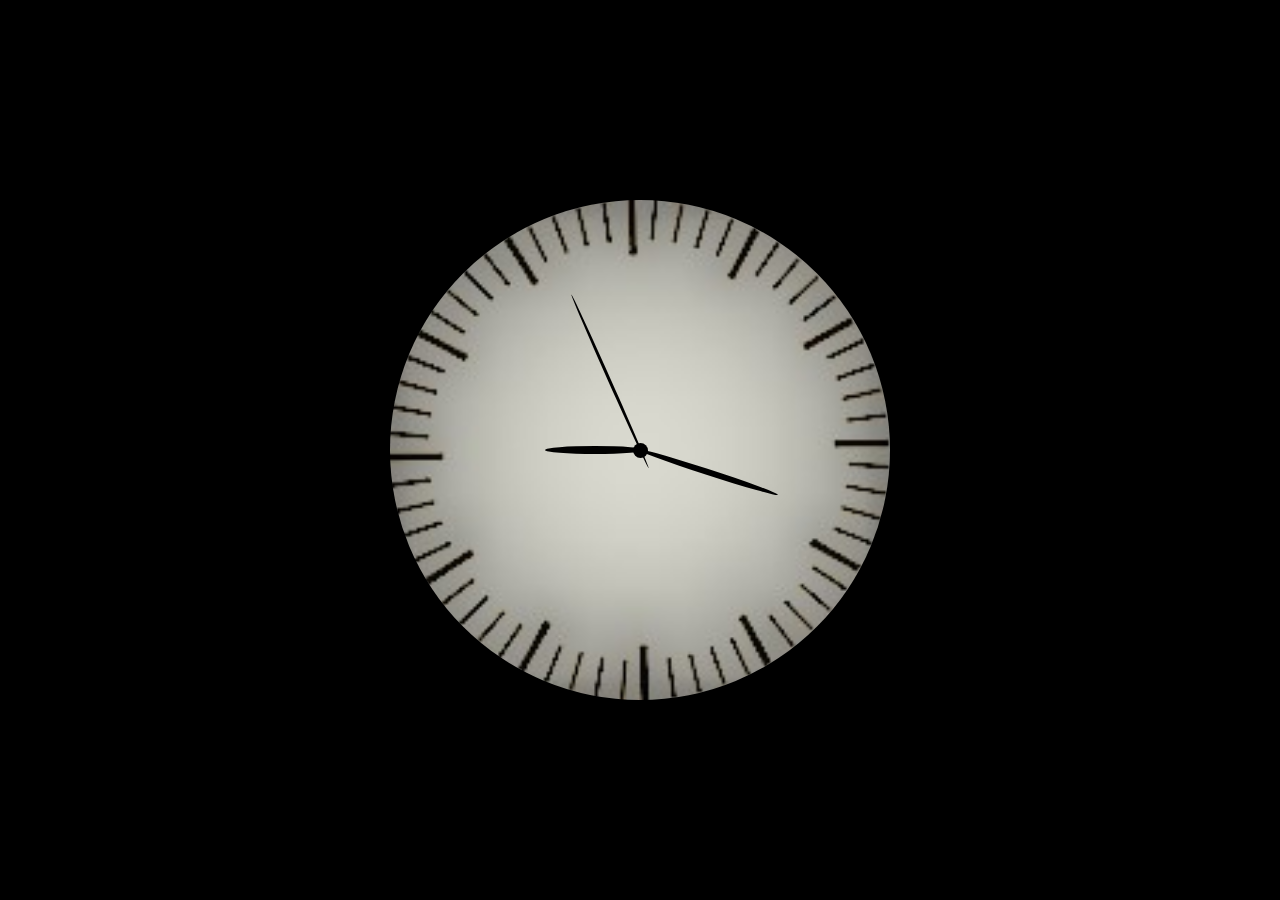
<file: analog-clock/index.html>
<!DOCTYPE html>
<html lang="en">
<head>
    <meta charset="UTF-8">
    <meta http-equiv="X-UA-Compatible" content="IE=edge">
    <meta name="viewport" content="width=device-width, initial-scale=1.0">
    <link rel="stylesheet" href="style.css">
    <title>Analog clock</title>
</head>
<body>
    
  <div class="clock">
    
      <div class="hour">
           <div class="hr" id="hr"></div>
      </div>
      <div class="minute">
        <div class="min" id="min"></div>
   </div>
   <div class="second">
    <div class="sec" id="sec"></div>
   </div>
  </div>

    <script type="text/javascript">
      const deg = 6;
      const hr = document.querySelector('#hr');
      const min = document.querySelector('#min');
      const sec = document.querySelector('#sec');

      setInterval(() => {
        let day = new Date();
        let hh = day.getHours()*30;
        let mm = day.getMinutes()*deg;
        let ss = day.getSeconds()*deg;

       hr.style.transform = `rotateZ(${hh}deg)`;
        min.style.transform = `rotateZ(${mm}deg)`;
        sec.style.transform = `rotateZ(${ss}deg)`;
      });
    </script>
</body>
</html>
</file>
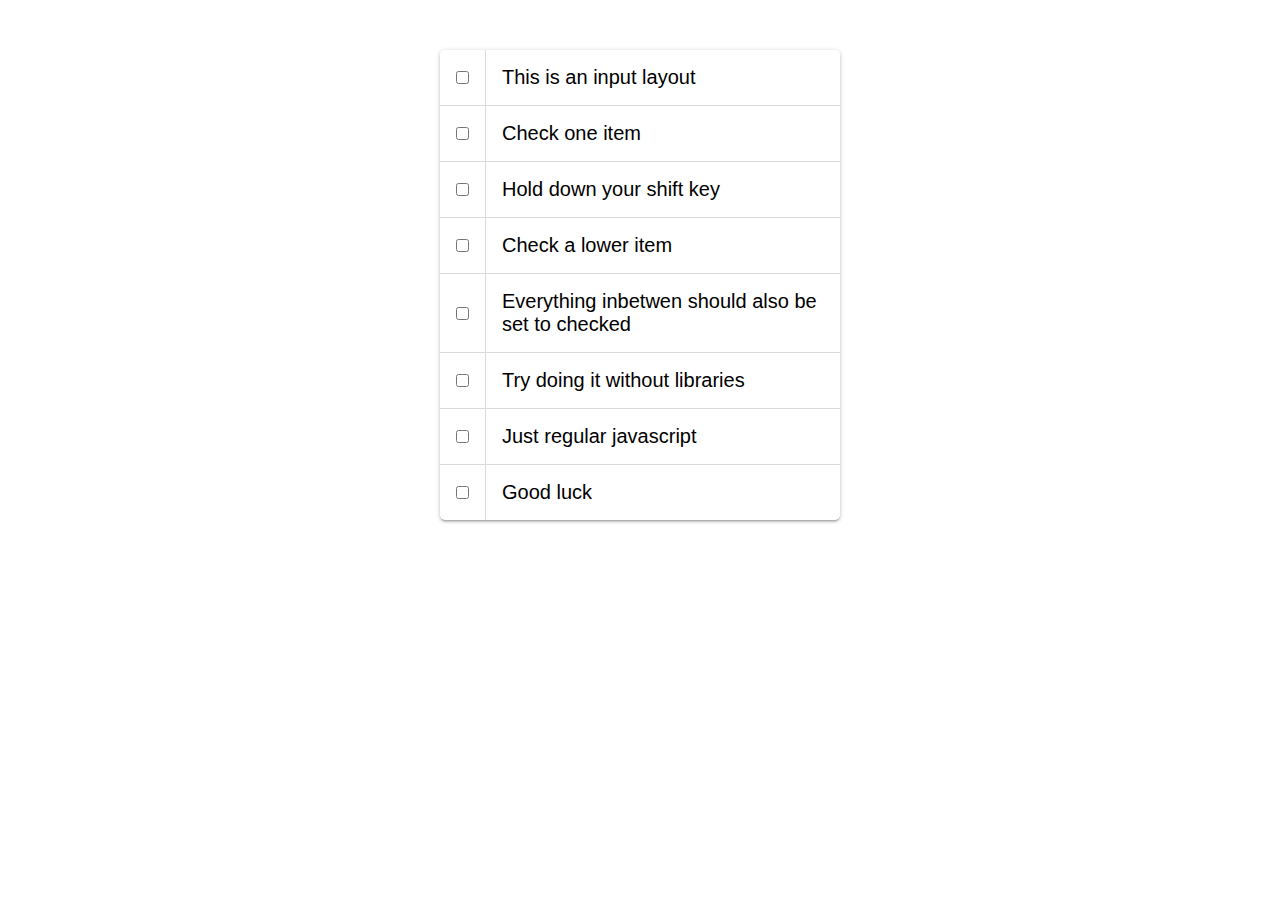
<file: Checkbox-challenge/index.html>
<!DOCTYPE html>
<html lang="en">
<head>
    <meta charset="UTF-8">
    <meta http-equiv="X-UA-Compatible" content="IE=edge">
    <meta name="viewport" content="width=device-width, initial-scale=1.0">
    <link rel="stylesheet" href="style.css">
    
    <title>CheckBox Challenge</title>
</head>
<body>
   
        <div class="inbox">
            
                <div class="item">
                    <input type="checkbox"> 
                    <p>This is an input layout</p>
                </div> 
                <div class="item">
                    <input type="checkbox"> 
                    <p>Check one item</p>
                </div> 
                <div class="item">
                    <input type="checkbox"> 
                    <p>Hold down your shift key</p>
                </div> 
                <div class="item">
                    <input type="checkbox"> 
                    <p>Check a lower item</p>
                </div> 
                <div class="item">
                    <input type="checkbox"> 
                    <p>Everything inbetwen should also be set to checked</p>
                </div> 
                <div class="item">
                    <input type="checkbox"> 
                    <p>Try doing it without libraries</p>
                </div> 
                <div class="item">
                    <input type="checkbox"> 
                    <p>Just regular javascript</p>
                </div> 
                <div class="item">
                    <input type="checkbox"> 
                    <p>Good luck</p>
                </div> 
             </div>
        </div>
    </div>


    <script>
        const checkboxes = document.querySelectorAll('.inbox input[type="checkbox"]');

        let lastchecked;

        function handleCheck(e) {
                    
            let inBetween = false;

            if(e.shiftKey && this.checked) {
                checkboxes.forEach(checkbox => {
                    console.log(checkbox);
                    if(checkbox === this || checkbox === lastchecked) {
                        inBetween = !inBetween;
                    }
                    if(inBetween) {
                        checkbox.checked = true;
                    }
                });
            }
        
        lastchecked = this;
    }
        checkboxes.forEach(checkbox => checkbox.addEventListener('click', handleCheck));
        
    </script>

   </body>
</html>
</file>
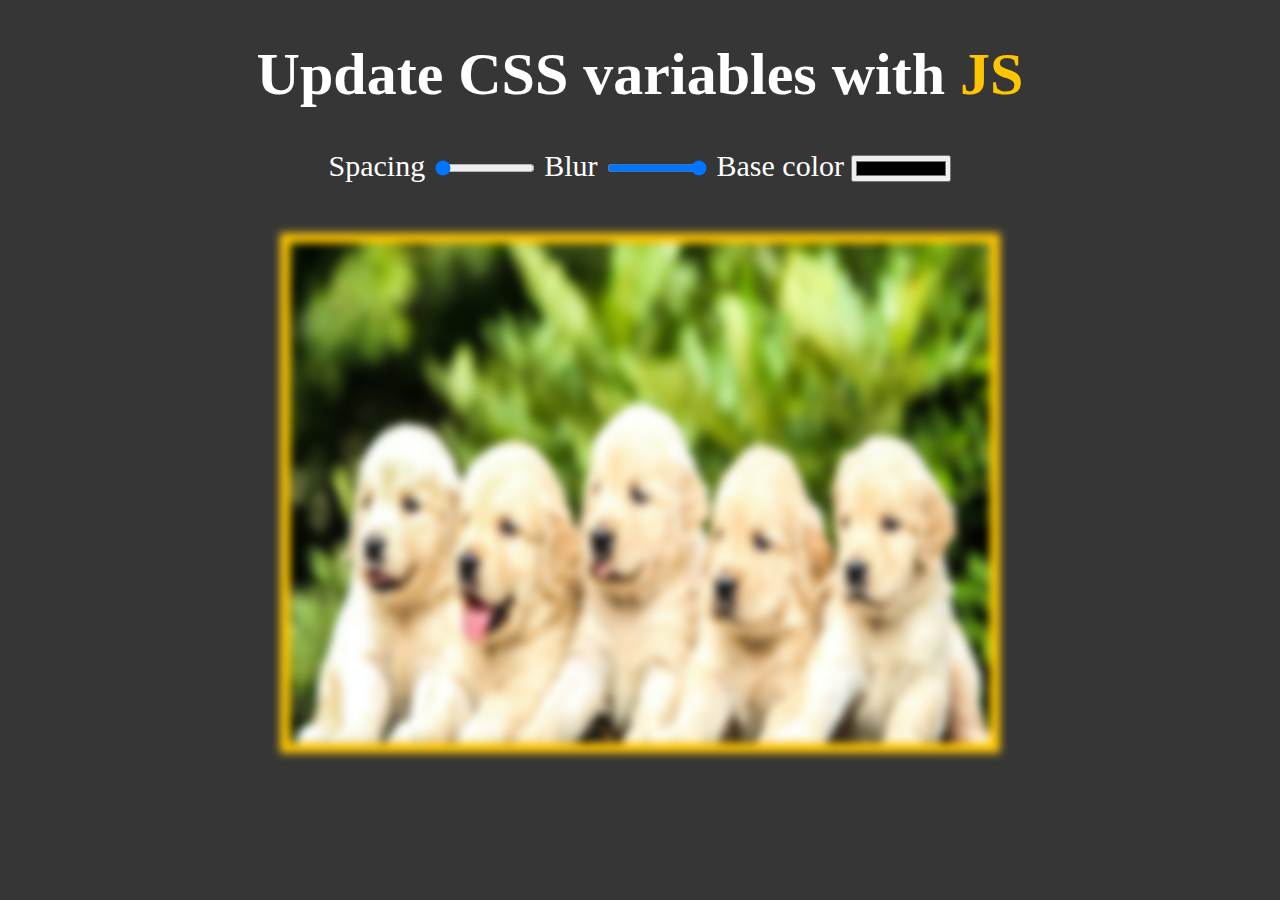
<file: CSS and JS variables/index.html>
<!DOCTYPE html>
<html lang="en">
<head>
    <meta charset="UTF-8">
    <meta http-equiv="X-UA-Compatible" content="IE=edge">
    <meta name="viewport" content="width=device-width, initial-scale=1.0">
    <link rel="stylesheet" href="style.css">
    <title>CSS and JS varibles</title>
</head>
<body>
    <h1>Update CSS variables with <span class = "primary">JS</span></h1>
    <div class="controls">
        <label for="spacing">Spacing</label>
        <input type="range" name="spacing" min="10" max="200" value="10" data-sizing="px">
        <label for="blur">Blur</label>
        <input type="range" name="blur" min="0" max="10" value="10" data-sizing="px">
        <label for="Base-color">Base color</label>
        <input type="color" name="base-color">
    </div>
        <img src="img.jpg" height="500px" width = "700px">
</body>

<script>
    const input = document.querySelectorAll('.controls input');

    function handleUpdate() {
        const suffix = this.dataset.sizing ||'';
        document.documentElement.style.setProperty(`--${this.name}`, this.value + suffix);
    }

    input.forEach(inputs => inputs.addEventListener('change', handleUpdate));
    input.forEach(inputs => inputs.addEventListener('mousemove', handleUpdate));
</script>
</html>
</file>
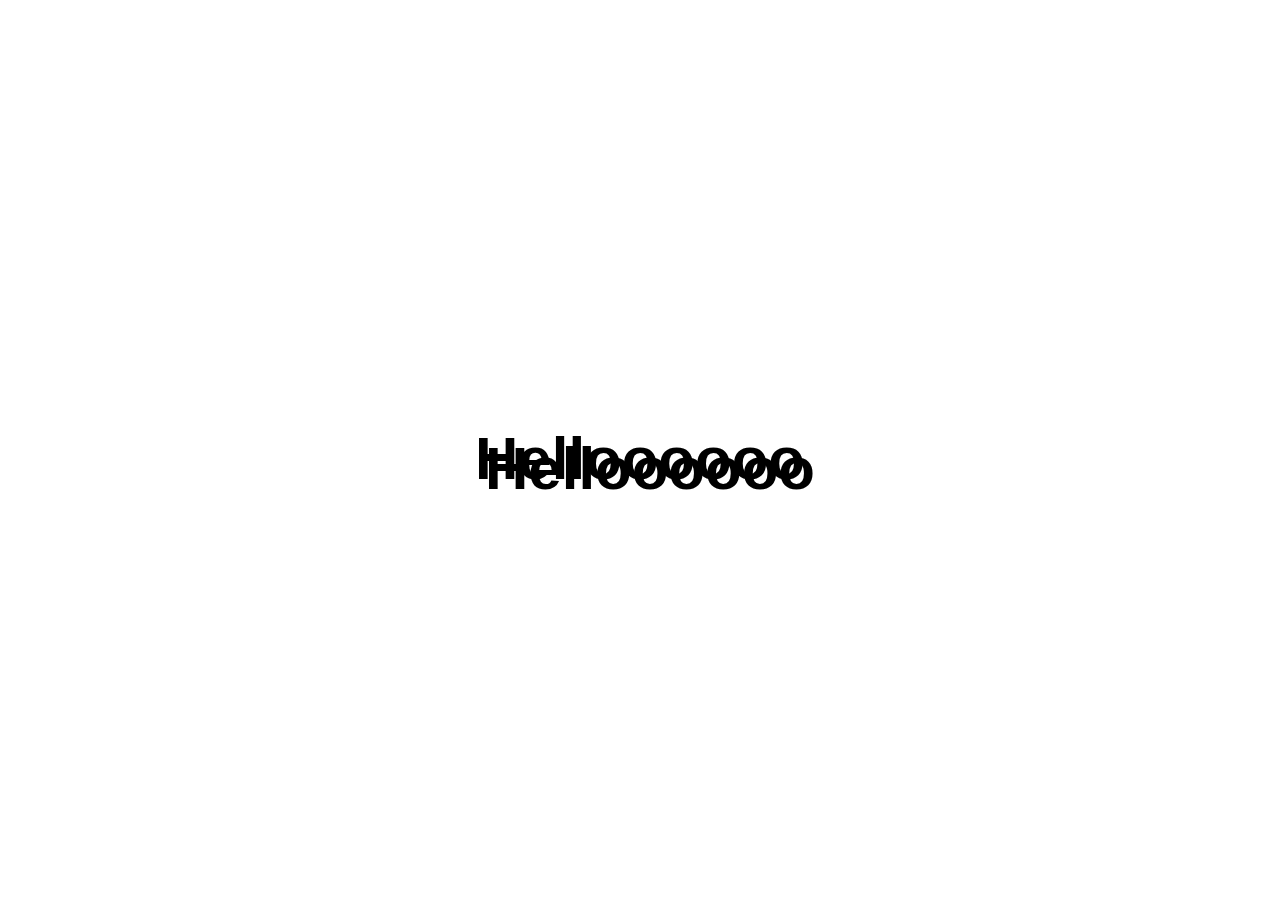
<file: CSS textshadow/index.html>
<!DOCTYPE html>
<html lang="en">
<head>
    <meta charset="UTF-8">
    <meta http-equiv="X-UA-Compatible" content="IE=edge">
    <meta name="viewport" content="width=device-width, initial-scale=1.0">
    <title>CSS text shadow on slide</title>
</head>
<body>
    <div class="hero">
        <h2 contenteditable>Helloooooo</h2>

    </div>
    
<style>
    .hero{
        display: flex;
        height: 100vh;
        text-align: center;
        justify-content: center;
        align-items: center;
    }
    h2{
        font-size: 60px;
        text-shadow: 10px 10px 0 rgba(0,0,0,1);
        font-family: 'Segoe UI', Tahoma, Geneva, Verdana, sans-serif;
    }
</style>
    
    <script>

    const hero = document.querySelector('.hero');
    const text = hero.querySelector('h2');
    const walk = 100;

    function shadow(e){
        
        const { offsetWidth: width, offsetHeight: height } = hero;
        let { offsetX: x, offsetY: y } = e;

        if(this !== e.target){
            x = x + e.target.offsetLeft;
            y = y + e.target.offsetTop;
        }
    
    const xwalk = Math.round((x/width*walk) - (walk/2));
    const ywalk = Math.round((y/height*walk) - (walk/2));

    text.style.textShadow = `
      ${xwalk}px ${ywalk}px 0 red,
      ${ywalk}px ${xwalk*-1}px 0 orange,
      ${ywalk*-1}px ${xwalk}px 0 lightgreen,
      ${xwalk*-1}px ${ywalk}px 0 yellow
    `;
}

    hero.addEventListener('mousemove',shadow);
</script>
</body>




</html>
</file>
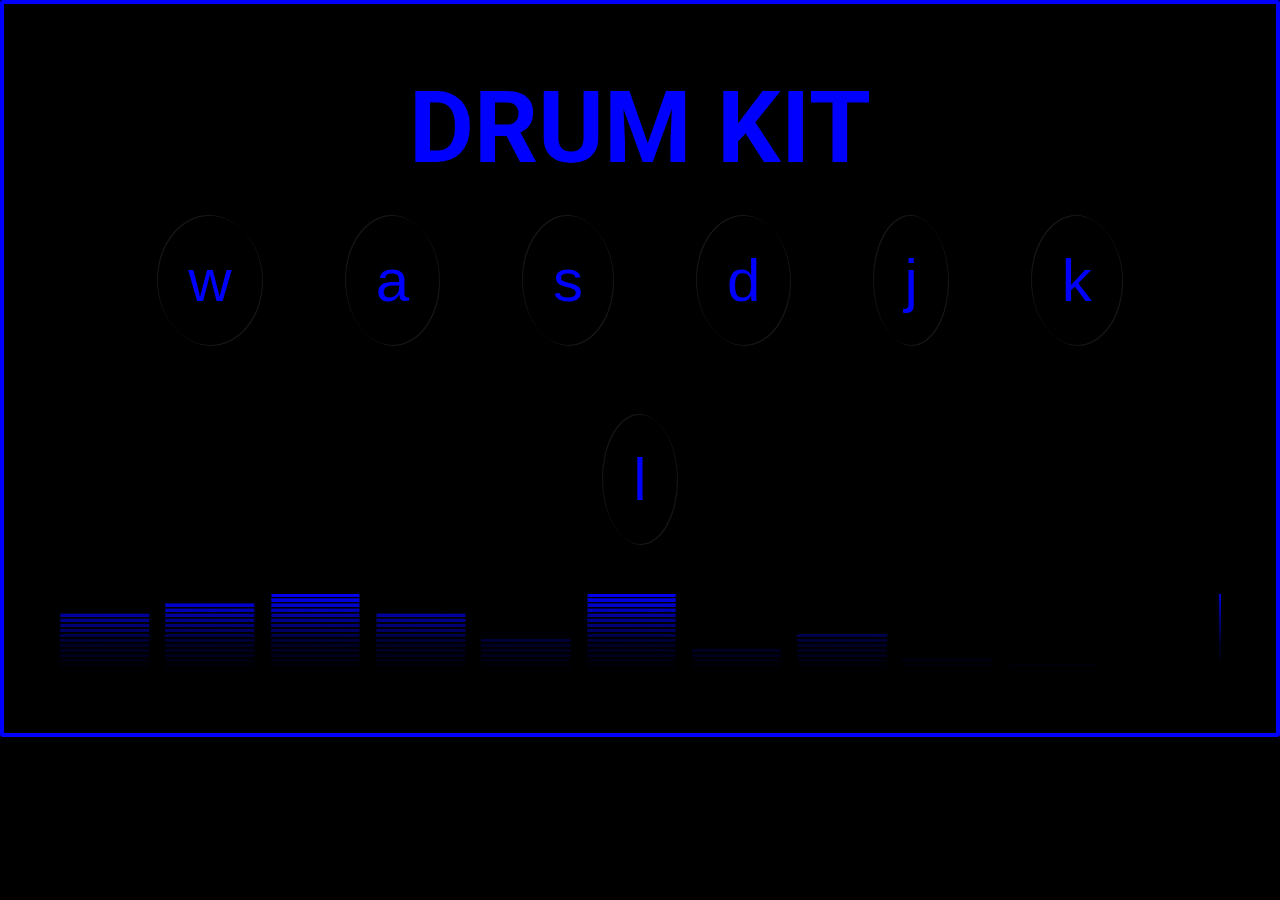
<file: drum-kit/index.html>
<!DOCTYPE html>
<html lang="en">
<head>
    <meta charset="UTF-8">
    <meta http-equiv="X-UA-Compatible" content="IE=edge">
    <meta name="viewport" content="width=device-width, initial-scale=1.0">
    <link rel="preconnect" href="https://fonts.googleapis.com">
<link rel="preconnect" href="https://fonts.gstatic.com" crossorigin>
<link href="https://fonts.googleapis.com/css2?family=Roboto:wght@100&display=swap" rel="stylesheet">
    <link rel="stylesheet" href="style.css">
    <title>drum kit</title>
</head>
<body>
    <div class="container">
        <h2 class="heading">DRUM KIT</h2>
        <div class="drum-key">
            <button type="submit" class="drum w">w</button>
            <button type="submit" class="drum a">a</button>
            <button type="submit" class="drum s">s</button>
            <button type="submit" class="drum d">d</button>
            <button type="submit" class="drum j">j</button>
            <button type="submit" class="drum k">k</button>
            <button type="submit" class="drum l">l</button>
        </div>
        <div class="gif">
            <img src="music.gif">
        </div>
    </div>

    <script src="script.js"></script>
</body>
</html>
</file>
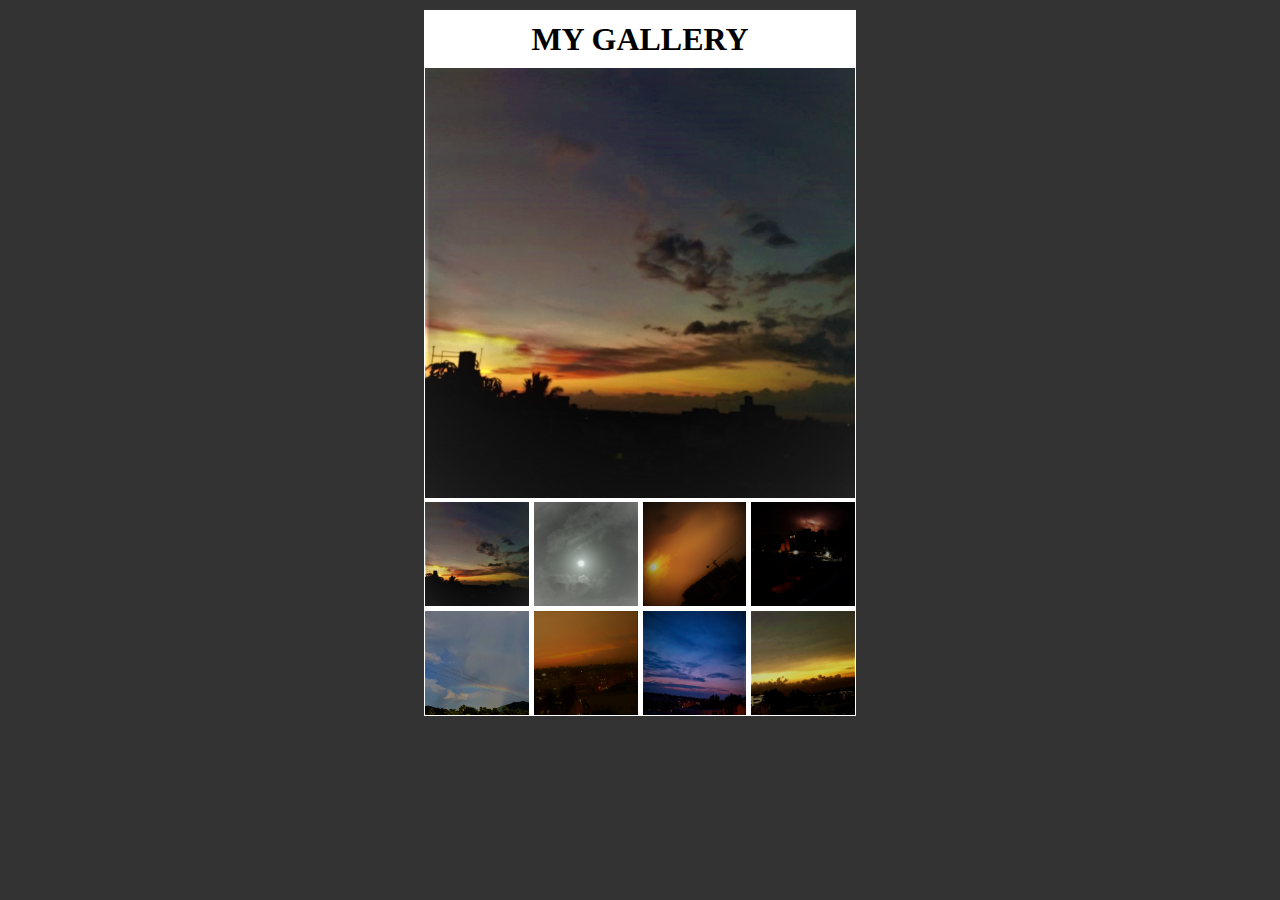
<file: Image Gallery/index.html>
<!DOCTYPE html>
<html lang="en">
<head>
    <meta charset="UTF-8">
    <meta http-equiv="X-UA-Compatible" content="IE=edge">
    <meta name="viewport" content="width=device-width, initial-scale=1.0">
    <link rel="stylesheet" href="style.css">
    <title>Image Gallery</title>
</head>
<body>
    <div class="container">
        <h1>MY GALLERY</h1>
        <img class="main-img" src="img (1).jpg" id="current">
        <div class="imgs">
            <img src="img (1).jpg">
            <img src="img (2).jpg">
            <img src="img (3).jpg">
            <img src="img (4).jpg">
            <img src="img (5).jpg">
            <img src="img (6).jpg">
            <img src="img (7).jpg">
            <img src="img (8).jpg">

        </div>
    </div>

    <script src="script.js"></script>
</body>
</html>
</file>
<file: analog-clock/style.css>
*{
    margin: 0%;
    padding: 0;
    box-sizing: border-box;
}
body{
    
    display: flex;
    justify-content: center;
    align-items: center;
    min-height: 100vh;
    background-color: black;
   
}
.clock{
    width: 500px;
    height: 500px;
    display: flex;
    justify-content: center;
    align-items: center;
    border-radius: 50%;
     background: url('clockwhite.jpg') no-repeat center center/cover;
}
.clock::before{
    content: '';
    position: absolute;
    height: 15px;
    width: 15px;
    background-color: black;
    border-radius: 50%;
}
.hour,.minute,.second{
    position: absolute;
    display: flex;
    justify-content: center;
    border-radius: 50%;
}

.hour,.hr{
    height: 190px;
    width: 190px;
    
    
}
.minute,.min{
    height: 290px;
    width: 290px;
    
    
}
.second,.sec{
    height: 340px;
    width: 340px;
    
    
}
.hr,.min,.sec{
    display: flex;
    justify-content: center;
    
}
.hr::before{
    content: '';
    position: absolute;
    height: 100px;
    width: 8px;
    background-color: black;
    border-radius: 50%;
}
.min::before{
    content: '';
    position: absolute;
    height: 150px;
    width: 6px;
    background-color: black;
    border-radius: 50%;
}
.sec::before{
    content: '';
    position: absolute;
    height: 190px;
    width: 3px;
    background-color: black;
    border-radius: 50%;
}
</file>
<file: Checkbox-challenge/style.css>
*{
    margin: 0;
    padding: 0%;
    box-sizing: border-box;
}


.inbox{
    max-width: 400px;
    margin: 50px auto;
    box-shadow: 0 2px 2px 0 rgb(0 0 0 / 14%), 0 3px 1px -2px rgb(0 0 0 / 12%), 0 1px 5px 0 rgb(0 0 0 / 20%);
    border-radius: 5px;
}

.item{
    display: flex;
    align-items: center;
    justify-content: center;
    border-bottom: 1px solid rgb(219, 219, 219);
}
.item:last-child{
    border-bottom: 0;
}

input:checked + p{
    background: #dddddd;
    text-decoration: line-through;
}

input[type="checkbox"]{
    margin: 1rem;
    cursor: pointer;
}
p{
    margin: 0;
    padding: 1rem;
    transition: background 0.5s;
    flex: 1;
    font-family: Arial, Helvetica, sans-serif;
    font-size: 20px;
    font-weight: 200;
    border-left: 1px solid rgb(219, 219, 219);
}
</file>
<file: CSS and JS variables/style.css>
:root{
    --base-color: #ffc600;
    --spacing: 10px;
    --blur: 4px;
}
img{
    padding: var(--spacing);
    background :var(--base-color);
    filter: blur(var(--blur));
    background-size: cover;
}
.primary{
    color: var(--base-color);
}
body{
    text-align: center;
    font-size: 30px;
    background: rgb(54, 54, 54);
    color: white;
}
.controls{
    margin-bottom: 50px;
}

input{
    width: 100px;
}
</file>
<file: drum-kit/style.css>
*{
    margin: 0%;
    padding: 0%;
    box-sizing: border-box;
}
:root{
    --bg-color: black;
    --text:blue; 
}
body{
    background: var(--bg-color);
    border: 4px solid var(--text);
    border-radius: 3px;
}

.container{
    margin: 30px;
    padding: 15px;
}
h2{
    text-align: center;
    padding-top: 20px;
    font-family: 'Roboto' ;
    font-size: 100px;
    color: var(--text);
}
div >button{
    background-color: var(--bg-color);
    color: var(--text);
    margin: 40px;
    padding: 30px;
    font-size: 60px;
    box-shadow: 1px 1px rgb(24, 21, 21) ,
    -1px -1px rgb(24, 21, 21) ;
    text-align: center;
    border-style: none;
    cursor: pointer;
    margin-top: 30px;
    border-radius: 50%;  
}
div >button:hover{
    opacity: 0.5;
    border-color: white;
}
.drum-key{
    text-align: center;
    align-items: center;
    justify-content: center;
}
img{
width: 100%;
height: 100px;
padding: 10px;
}
</file>
<file: Image Gallery/style.css>
body{
    margin: 10px;
    padding: 0;
    background: #333;
}
h1{
    text-align: center;
    margin: 10px;
}
.container{
    max-width: 430px;
    margin: auto;
    border: 1px solid white;
    background: white;
}

img{
    height: 100%;
    width: 100%;
}

.imgs{
    display: grid;
    grid-template-columns: repeat(4, 1fr);
    grid-gap: 5px;
}

@keyframes fade {
    to{
        opacity: 1;
    }
}

.fade{
    opacity: 0.8;
    animation: fade 0.5s ease-in 1 forwards;
}
</file>
